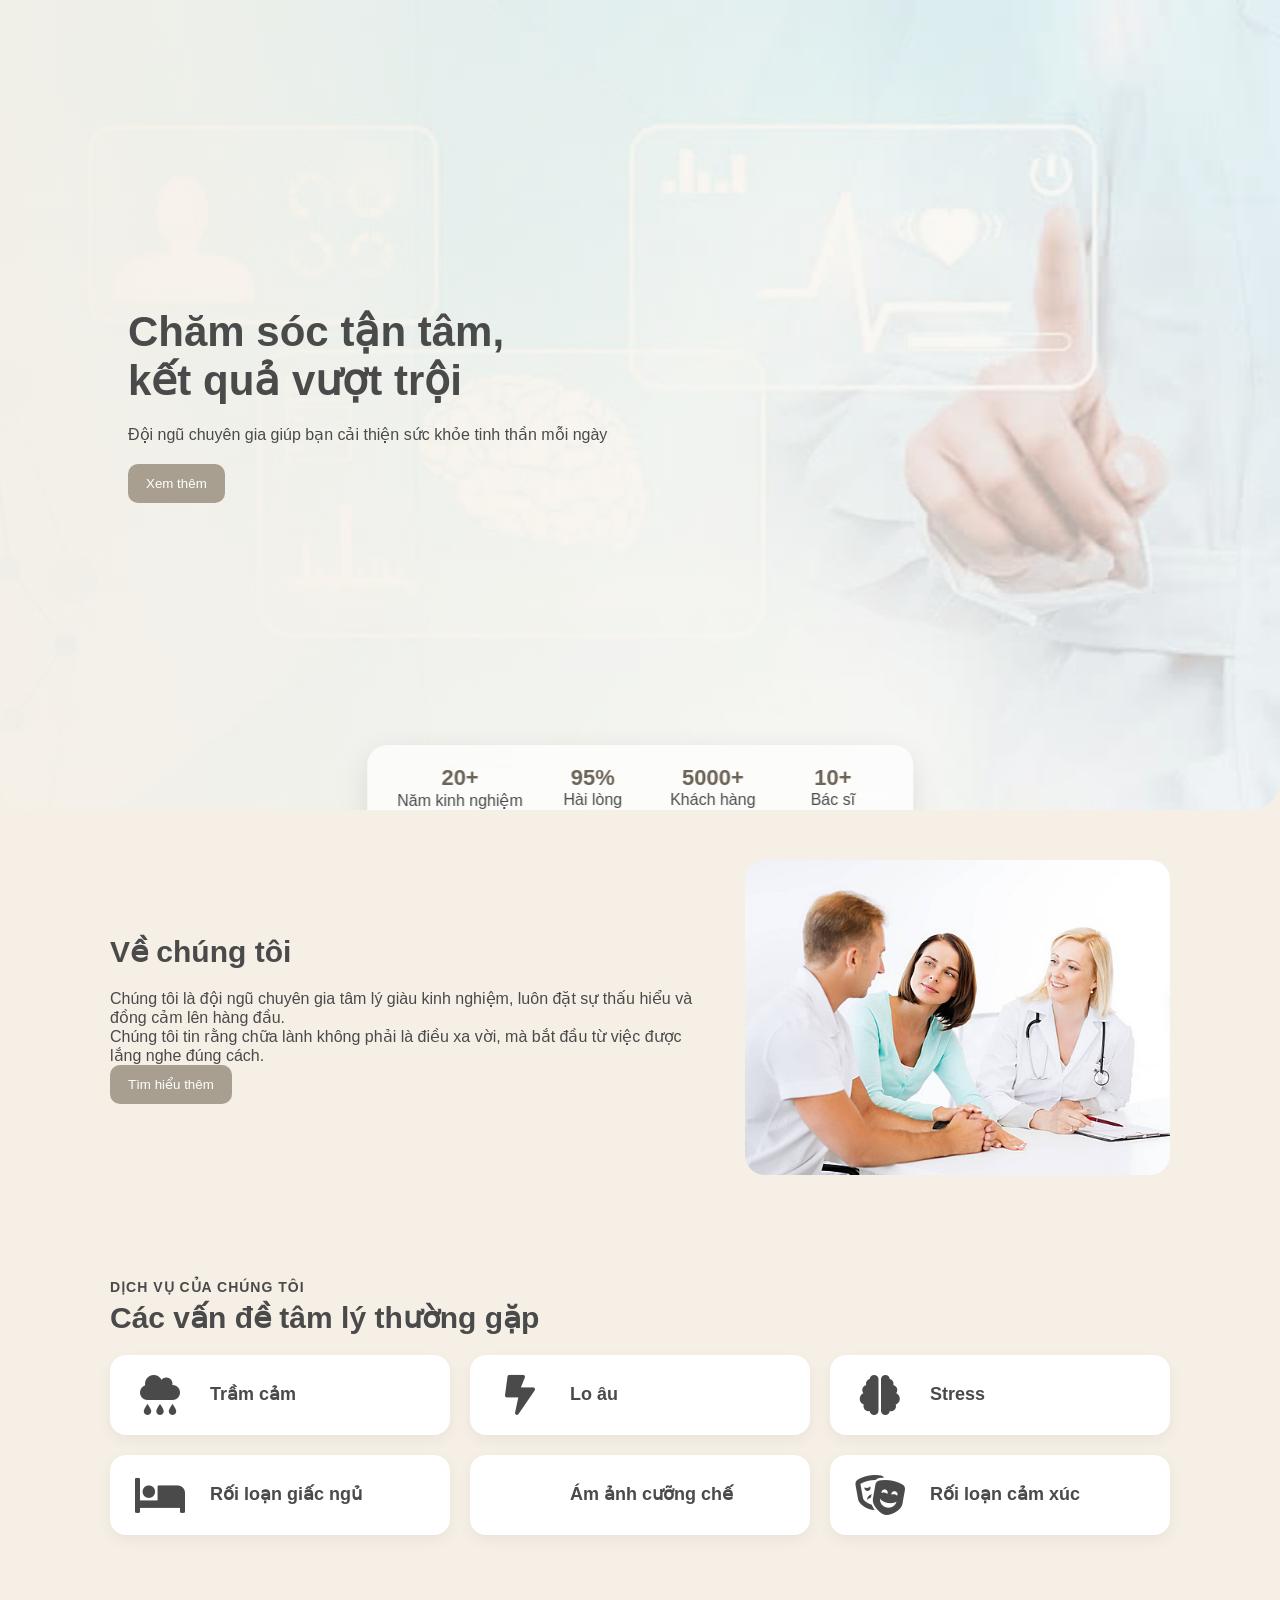
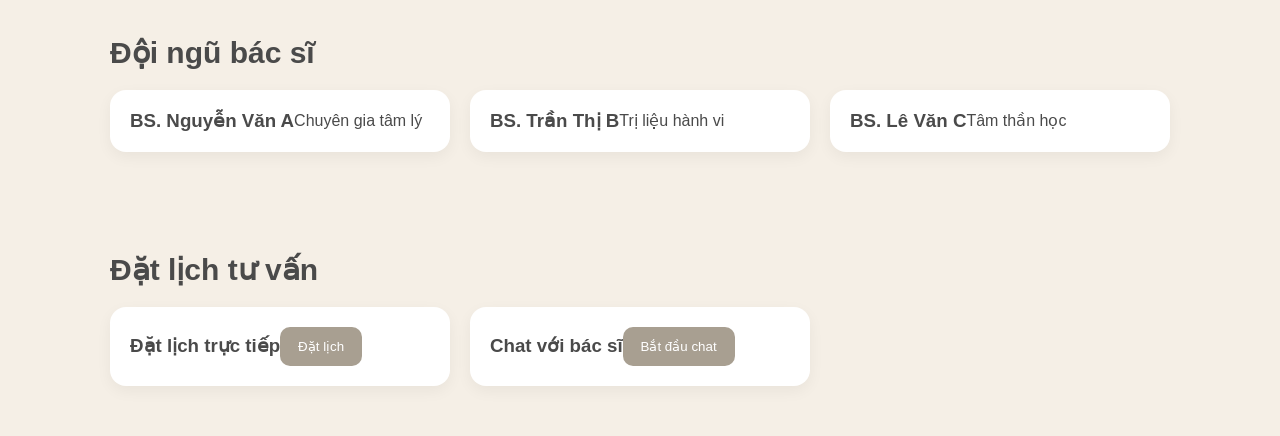
<file: about.html>
<!DOCTYPE html>
<html lang="vi">
<head>
<meta charset="UTF-8">
<meta name="viewport" content="width=device-width, initial-scale=1.0">
<link rel="stylesheet" href="about.css" />
<title>Healthcare UI</title>

</head>

<body>

<!-- 1. HERO -->
<section class="hero">
  <div class="overlay">
    <div class="hero-content">
      <div class="hero-text">
        <h1>Chăm sóc tận tâm,<br>kết quả vượt trội</h1>
        <p>Đội ngũ chuyên gia giúp bạn cải thiện sức khỏe tinh thần mỗi ngày</p>

        <button class="btn">Xem thêm</button>
      </div>
    </div>
  </div>

  <!-- Stats -->
  <div class="stats">
    <div class="stat">
      <h3>20+</h3>
      <p>Năm kinh nghiệm</p>
    </div>
    <div class="stat">
      <h3>95%</h3>
      <p>Hài lòng</p>
    </div>
    <div class="stat">
      <h3>5000+</h3>
      <p>Khách hàng</p>
    </div>
    <div class="stat">
      <h3>10+</h3>
      <p>Bác sĩ</p>
    </div>
  </div>
</section>

<!-- 2. ABOUT -->
<section class="section about">
  <div class="about-container">

    <div class="about-text">
      <h2 class="title">Về chúng tôi</h2>

      <p>
        Chúng tôi là đội ngũ chuyên gia tâm lý giàu kinh nghiệm, luôn đặt
        sự thấu hiểu và đồng cảm lên hàng đầu.
      </p>

      <p>
        Chúng tôi tin rằng chữa lành không phải là điều xa vời,
        mà bắt đầu từ việc được lắng nghe đúng cách.
      </p>

      <button class="btn">Tìm hiểu thêm</button>
    </div>

    <div class="about-image">
      <img src="doctor 2.jpg" alt="">
    </div>

  </div>
</section>

<!-- 3. BỆNH -->
<link rel="stylesheet" href="https://cdnjs.cloudflare.com/ajax/libs/font-awesome/6.0.0/css/all.min.css">

<section class="section">
  <p class="subtitle">DỊCH VỤ CỦA CHÚNG TÔI</p>
  <h2 class="title">Các vấn đề tâm lý thường gặp</h2>

  <div class="grid">
    <div class="card">
      <div class="icon-box"><i class="fa-solid fa-cloud-rain"></i></div>
      <div class="card-content">Trầm cảm</div>
    </div>
    
    <div class="card">
      <div class="icon-box"><i class="fa-solid fa-bolt-lightning"></i></div>
      <div class="card-content">Lo âu</div>
    </div>
    
    <div class="card">
      <div class="icon-box"><i class="fa-solid fa-brain"></i></div>
      <div class="card-content">Stress</div>
    </div>
    
    <div class="card">
      <div class="icon-box"><i class="fa-solid fa-bed"></i></div>
      <div class="card-content">Rối loạn giấc ngủ</div>
    </div>
    
    <div class="card">
      <div class="icon-box"><i class="fa-solid fa-arrows-spin"></i></div>
      <div class="card-content">Ám ảnh cưỡng chế</div>
    </div>
    
    <div class="card">
      <div class="icon-box"><i class="fa-solid fa-masks-theater"></i></div>
      <div class="card-content">Rối loạn cảm xúc</div>
    </div>
  </div>
</section>

<!-- 4. DOCTOR -->
<section class="section">
  <h2 class="title">Đội ngũ bác sĩ</h2>

  <div class="grid">
    <div class="card doctor">
      <h3>BS. Nguyễn Văn A</h3>
      <p>Chuyên gia tâm lý</p>
    </div>

    <div class="card doctor">
      <h3>BS. Trần Thị B</h3>
      <p>Trị liệu hành vi</p>
    </div>

    <div class="card doctor">
      <h3>BS. Lê Văn C</h3>
      <p>Tâm thần học</p>
    </div>
  </div>
</section>

<!-- 5. BOOKING -->
<section class="section">
  <h2 class="title">Đặt lịch tư vấn</h2>

  <div class="grid">
    <div class="card">
      <h3>Đặt lịch trực tiếp</h3>
      <button class="btn">Đặt lịch</button>
    </div>

    <div class="card">
      <h3>Chat với bác sĩ</h3>
      <button class="btn">Bắt đầu chat</button>
    </div>
  </div>
</section>

</body>
</html>
</file>
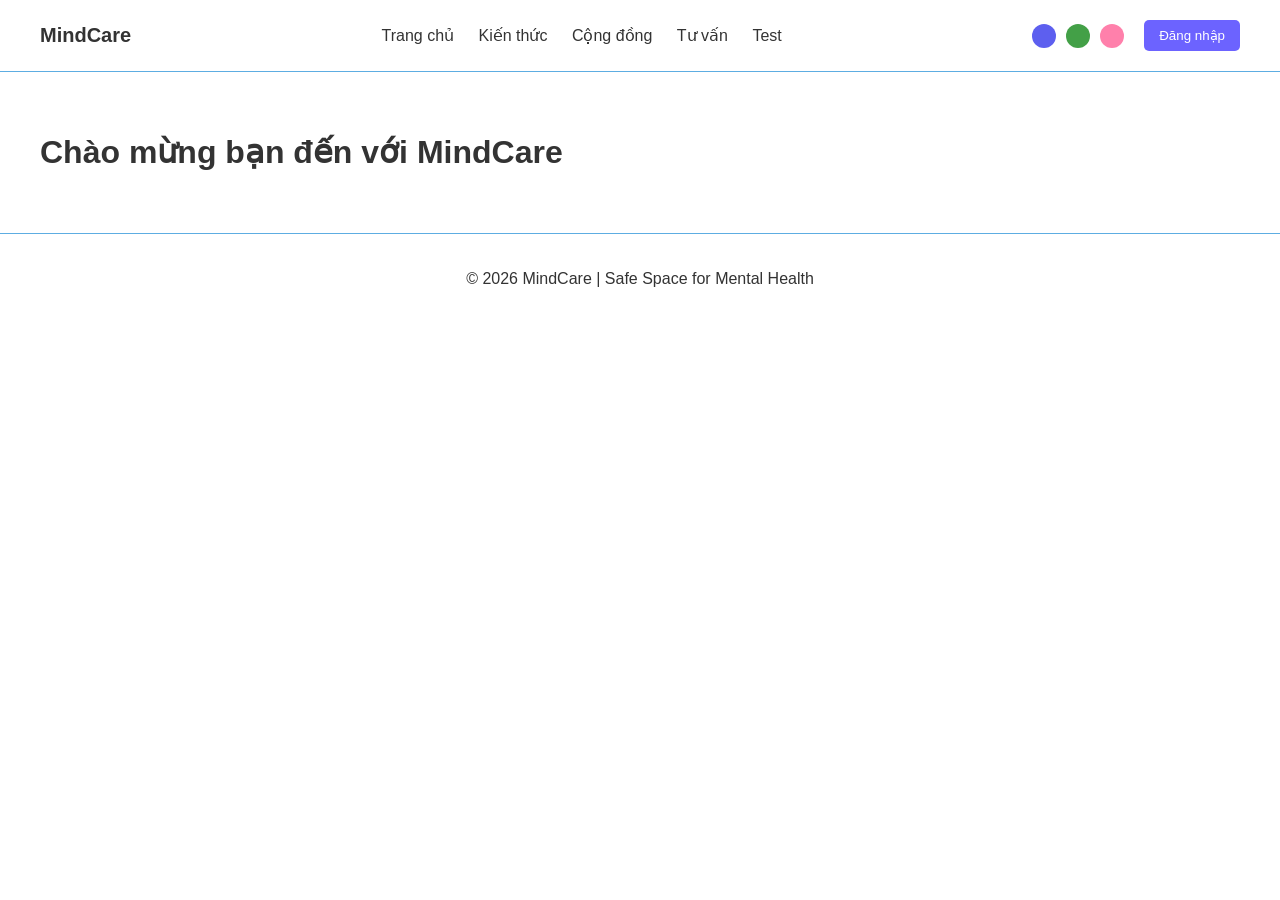
<file: base.html>
<!doctype html>
<html lang="vi">
  <head>
    <meta charset="UTF-8" />
    <title>MindCare - Hỗ trợ tâm lý</title>
    <link rel="stylesheet" href="base.css">
  </head>
<body onload="applyTheme()">

    <header>
        <div class="logo">MindCare</div>
        <nav>
            <a href="#">Trang chủ</a>
            <a href="#">Kiến thức</a>
            <a href="#">Cộng đồng</a>
            <a href="#">Tư vấn</a>
            <a href="#">Test</a>
        </nav>

        <div class="actions">
            <div class="theme-switch">
                <span data-theme="blue" class="color blue"></span>
                <span data-theme="green" class="color green"></span>
                <span data-theme="pink" class="color pink"></span>
            </div>

            <div class="user-menu">
                <button class="btn" id="btnDropdown" onclick="toggleMenu()">Đăng nhập </button>
                <div id="myDropdown" class="dropdown-content">
                    <a href="#">Thông tin cá nhân</a>
                    <a href="#">Lịch sử bài Test</a>
                    <a href="#" style="color: red; border-top: 1px solid #eee;">Đăng xuất</a>
                </div>
            </div>
        </div>
    </header>

    <main style="padding: 40px;">
        <h1>Chào mừng bạn đến với MindCare</h1>
    </main>

    <footer>
      <p>© 2026 MindCare | Safe Space for Mental Health</p>
    </footer>
    <script src="base.js"></script>
</body>
</html>
</file>
<file: about.css>
:root {
  --beige: #f5efe6;
  --beige-dark: #e8dfd4;
  --primary: #a89f91;
  --text: #4a4a4a;
  --white: #ffffff;
}

* {
  margin: 0;
  padding: 0;
  box-sizing: border-box;
  font-family: "Segoe UI", sans-serif;
}

body {
  background: var(--beige);
  color: var(--text);
}


/* CONTAINER */
.about-container {
  display: flex;
  align-items: center;
  gap: 40px;
}

.about-image img {
  width: 100%;
  border-radius: 20px;
}

@media(max-width:768px){
  .about-container {
    flex-direction: column;
  }
}

/* Section */

.section {
  padding: 50px 20px;
  max-width: 1100px;
  margin: 0 auto;
  font-family: 'Segoe UI', Tahoma, Geneva, Verdana, sans-serif;
}

.subtitle {
  color: var(--accent-color);
  font-size: 14px;
  font-weight: bold;
  letter-spacing: 1px;
  margin-bottom: 5px;
}

.title {
  color: var(--primary-color);
  font-size: 32px;
  margin-bottom: 40px;
  font-weight: 700;
}

/* Cấu trúc Grid */
.grid {
  display: grid;
  grid-template-columns: repeat(auto-fit, minmax(300px, 1fr));
  gap: 20px;
}

/* Style cho từng Card */
.card {
  display: flex;
  align-items: center;
  padding: 30px;
  border: 1px solid var(--border-color);
  border-radius: 12px;
  transition: all 0.3s ease;
  cursor: pointer;
  background: #fff;
}

.card:hover {
  border-color: var(--accent-color);
  box-shadow: 0 5px 15px rgba(0,0,0,0.05);
  transform: translateY(-2px);
}

/* Icon bên trái */
.icon-box {
  font-size: 40px;
  color: var(--accent-color);
  margin-right: 20px;
  width: 60px;
  display: flex;
  justify-content: center;
}

/* Chữ bên phải */
.card-content {
  font-size: 18px;
  font-weight: 600;
  color: var(--primary-color);
  line-height: 1.2;
}

/* Responsive cho mobile */
@media (max-width: 600px) {
  .grid {
    grid-template-columns: 1fr;
  }
  
  .title {
    font-size: 24px;
  }
}
/* HERO */
.hero {
  position: relative;
  height: 90vh;
  background: url('doctor.jpg')
              no-repeat center/cover;
  border-bottom-left-radius: 30px;
  border-bottom-right-radius: 30px;
  overflow: hidden;
}

/* Lớp phủ màu pastel */
.overlay {
  width: 100%;
  height: 100%;
  background: linear-gradient(
    to right,
    rgba(245, 239, 230, 0.9),
    rgba(245, 239, 230, 0.3)
  );
  display: flex;
  align-items: center;
}

.hero-content {
  width: 100%;
  padding: 0 10%;
}

.hero-text {
  max-width: 500px;
}

.hero h1 {
  font-size: 42px;
  margin-bottom: 20px;
}

.hero p {
  margin-bottom: 20px;
}

/* Button */
.btn {
  background: #a89f91;
  color: white;
  padding: 12px 20px;
  border-radius: 10px;
  border: none;
  cursor: pointer;
}

/* Stats nổi */
.stats {
  position: absolute;
  bottom: -40px;
  left: 50%;
  transform: translateX(-50%);
  display: flex;
  gap: 20px;
  background: rgba(255,255,255,0.7);
  backdrop-filter: blur(10px);
  padding: 20px 30px;
  border-radius: 20px;
  box-shadow: 0 10px 30px rgba(0,0,0,0.1);
}

.stat {
  text-align: center;
  min-width: 100px;
}

.stat h3 {
  font-size: 22px;
  color: #6d6457;
}

/* CARD */
.card {
  background: var(--white);
  padding: 20px;
  border-radius: 16px;
  box-shadow: 0 5px 15px rgba(0,0,0,0.05);
}

/* GRID */
.grid {
  display: grid;
  grid-template-columns: repeat(3, 1fr);
  gap: 20px;
}

/* TITLE */
.title {
  font-size: 30px;
  margin-bottom: 20px;
}

/* BUTTON */
.btn {
  background: var(--primary);
  color: white;
  border: none;
  padding: 12px 18px;
  border-radius: 10px;
  cursor: pointer;
}

/* DOCTOR */
.doctor {
  text-align: center;
}

/* RESPONSIVE */
@media(max-width: 768px) {
  .grid {
    grid-template-columns: 1fr;
  }

  .hero {
    flex-direction: column;
  }
}
</file>
<file: base.css>
/* 1. ĐỊNH NGHĨA BIẾN TOÀN CỤC & THEMES */
:root {
    --bg-body: #ffffff;
    --text-main: #333333;
    --primary-color: #5dade2; 
    --radius-common: 15px;
    --transition-speed: 0.3s;
}

[data-theme="green"] {
    --bg-body: #e8f5e9;
    --text-main: #1b5e20;
    --primary-color: #4caf50;
}

[data-theme="pink"] {
    --bg-body: #fdf1f3;
    --text-main: #880e4f;
    --primary-color: #e91e63;
}

[data-theme="dark"] {
    --bg-body: #1a1a1a;
    --text-main: #ffffff;
    --primary-color: #3498db;
}

/* 2. CÀI ĐẶT CHUNG (RESET & BODY) */
body {
    background-color: var(--bg-body);
    color: var(--text-main);
    transition: all var(--transition-speed);
    font-family: sans-serif;
    margin: 0;
}

/* 3. HEADER & NAVIGATION */
header {
    display: flex;
    justify-content: space-between;
    align-items: center;
    padding: 20px 40px;
    background-color: var(--bg-body);
    border-bottom: 1px solid var(--primary-color);
}

.logo {
    font-weight: bold;
    font-size: 20px;
}

header nav a {
    margin: 0 10px;
    text-decoration: none;
    color: var(--text-main);
}

/* 4. ACTIONS & THEME SWITCH */
.actions {
    display: flex;
    align-items: center;
    gap: 20px;
}

.theme-switch {
    display: flex;
    gap: 10px;
}

.color {
    width: 20px;
    height: 20px;
    border-radius: 50%;
    cursor: pointer;
    border: 2px solid transparent;
    transition: var(--transition-speed);
}

.color:hover { transform: scale(1.2); }
.blue  { background-color: #5d5fef; }
.green { background-color: #43a047; }
.pink  { background-color: #ff80ab; }

/* 5. USER MENU & DROPDOWN */
.user-menu {
    position: relative;
    display: inline-block;
}

.btn {
    padding: 8px 15px;
    border: none;
    background: #6c63ff;
    color: white;
    border-radius: 5px;
    cursor: pointer;
}

.dropdown-content {
    display: none;
    position: absolute;
    right: 0;
    background-color: var(--bg-body); /* Đổi về màu theme để đồng bộ */
    min-width: 180px;
    box-shadow: 0px 8px 16px rgba(0,0,0,0.15);
    z-index: 100;
    border-radius: 8px;
    margin-top: 10px;
    border: 1px solid var(--primary-color);
}

.dropdown-content a {
    color: var(--text-main);
    padding: 12px 16px;
    text-decoration: none;
    display: block;
    font-size: 14px;
    transition: 0.2s;
}

.dropdown-content a:hover {
    background-color: rgba(0,0,0,0.05);
    color: var(--primary-color);
}

/* Hiển thị Dropdown & Animation */
.show {
    display: block;
    animation: fadeIn 0.2s ease;
}

@keyframes fadeIn {
    from { opacity: 0; transform: translateY(-10px); }
    to { opacity: 1; transform: translateY(0); }
}

/* 6. CONTENT & FOOTER */
.content-card {
    background: var(--bg-body);
    border: 1px solid var(--primary-color);
    border-radius: var(--radius-common);
    padding: 20px;
    margin: 15px 0;
}

footer {
    background-color: var(--bg-body);
    border-top: 1px solid var(--primary-color);
    padding: 20px;
    text-align: center;
}
</file>
